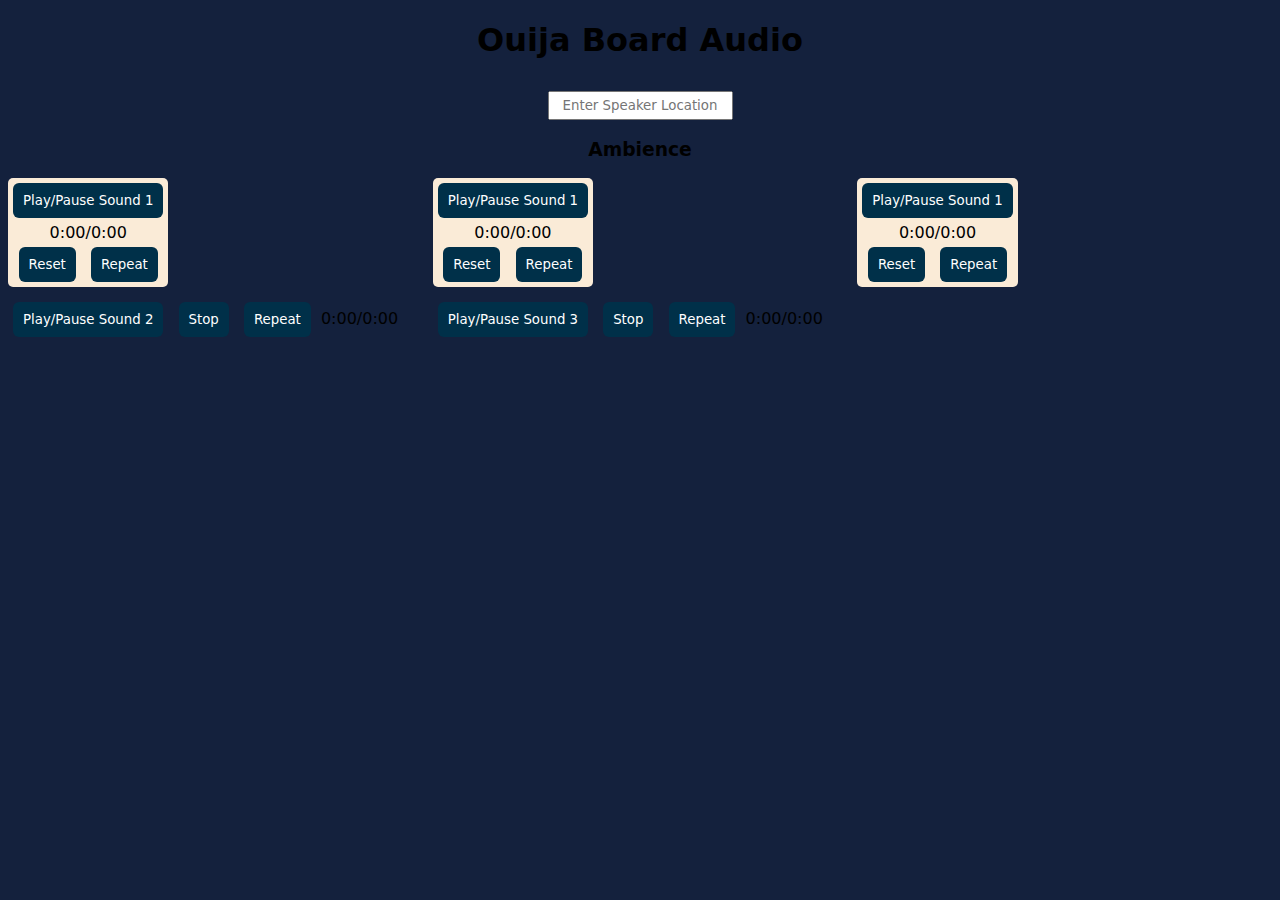
<file: index.html>
<!DOCTYPE html>
<html lang="en">
    <head>
        <meta charset="UTF-8">
        <meta name="viewport" content="width=device-width, initial-scale=1.0">
        <title>Sound Player</title>
        <link rel="stylesheet" href="style.css">
    </head>
    <body>

        <h1 class = "mainHeading">Ouija Board Audio</h1>
        <div class = "mainHeading">
            <input type="text" class="text-input mainHeading " id="sentenceInput" placeholder="Enter Speaker Location">
        </div>
        <h3 class = "mainHeading" >Ambience</h3>

        <div class="grid-container">
            <div class="divStyle">
                <button onclick="playPauseSound('./audio/Drone Dark 14.mp3', 'sound1')" id="button1">Play/Pause Sound 1</button>
                <span id="sound1Duration">0:00/0:00</span>
                <div>
                    <button onclick="stopSound('sound1')" id="stopButton1">Reset</button>
                    <button onclick="repeatSound('sound1')" id="repeatButton1">Repeat</button>
                </div>
                
                
            </div>

            <div class="divStyle">
                <button onclick="playPauseSound('./audio/Drone Dark 14.mp3', 'sound2')" id="button2">Play/Pause Sound 1</button>
                <span id="sound1Duration">0:00/0:00</span>
                <div>
                    <button onclick="stopSound('sound2')" id="stopButton2">Reset</button>
                    <button onclick="repeatSound('sound2')" id="repeatButton2">Repeat</button>
                </div>
                
                
            </div>

            <div class="divStyle">
                <button onclick="playPauseSound('./audio/Drone Dark 14.mp3', 'sound3')" id="button2">Play/Pause Sound 1</button>
                <span id="sound1Duration">0:00/0:00</span>
                <div>
                    <button onclick="stopSound('sound3')" id="stopButton2">Reset</button>
                    <button onclick="repeatSound('sound3')" id="repeatButton2">Repeat</button>
                </div>
                
                
            </div>  
            
            <div>
                <button onclick="playPauseSound('./audio/Coyotes Gruff Barking.mp3', 'sound2')" id="button2">Play/Pause Sound 2</button>
                <button onclick="stopSound('sound2')" id="stopButton2">Stop</button>
                <button onclick="repeatSound('sound2')" id="repeatButton2">Repeat</button>
                <span id="sound2Duration">0:00/0:00</span>
            </div>
            
            <div>
                <button onclick="playPauseSound('sound3.mp3', 'sound3')" id="button3">Play/Pause Sound 3</button>
                <button onclick="stopSound('sound3')" id="stopButton3">Stop</button>
                <button onclick="repeatSound('sound3')" id="repeatButton3">Repeat</button>
                <span id="sound3Duration">0:00/0:00</span>
            </div>
        </div>



        <script src="script.js"></script>
        <!-- <script src="https://cdn.tailwindcss.com"></script> -->
    </body>
</html>
</file>
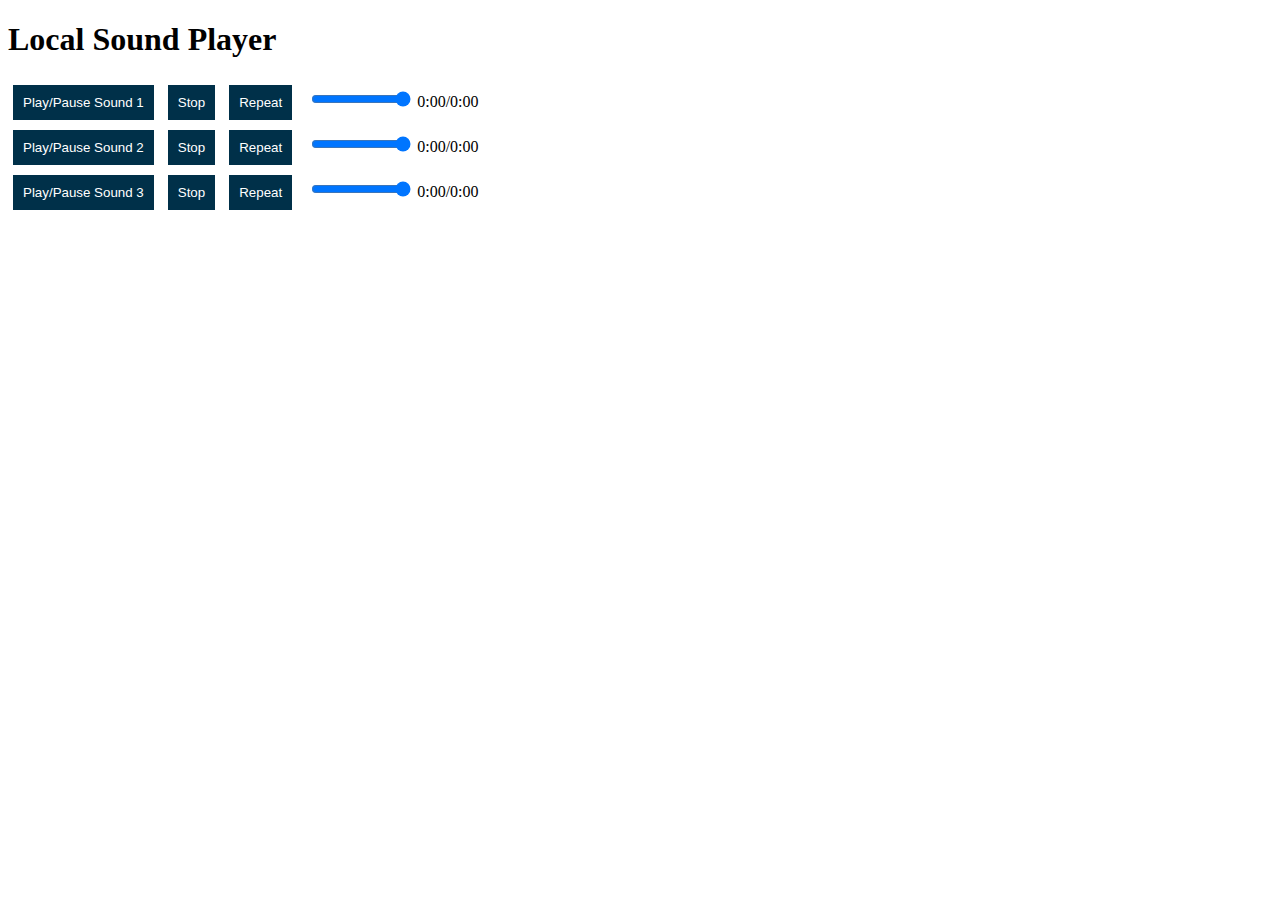
<file: test.html>
<!DOCTYPE html>
<html lang="en">
<head>
    <meta charset="UTF-8">
    <meta name="viewport" content="width=device-width, initial-scale=1.0">
    <title>Sound Player</title>
    <style>
        button {
            background-color: #003049;
            color: white;
            padding: 10px;
            margin: 5px;
            border: none;
            cursor: pointer;
        }

        button.playing {
            background-color: #669bbc;
        }

        input[type="range"] {
            width: 100px;
            margin-left: 10px;
        }
    </style>
</head>
<body>

<h1>Local Sound Player</h1>

<div>
    <button onclick="playPauseSound('./audio/Drone Dark 14.mp3', 'sound1')" id="button1">Play/Pause Sound 1</button>
    <button onclick="stopSound('sound1')" id="stopButton1">Stop</button>
    <button onclick="repeatSound('sound1')" id="repeatButton1">Repeat</button>
    <input type="range" min="0" max="1" step="0.1" value="1" onchange="changeVolume('sound1', this.value)">
    <span id="sound1Duration">0:00/0:00</span>
</div>

<div>
    <button onclick="playPauseSound('sound2.mp3', 'sound2')" id="button2">Play/Pause Sound 2</button>
    <button onclick="stopSound('sound2')" id="stopButton2">Stop</button>
    <button onclick="repeatSound('sound2')" id="repeatButton2">Repeat</button>
    <input type="range" min="0" max="1" step="0.1" value="1" onchange="changeVolume('sound2', this.value)">
    <span id="sound2Duration">0:00/0:00</span>
</div>

<div>
    <button onclick="playPauseSound('sound3.mp3', 'sound3')" id="button3">Play/Pause Sound 3</button>
    <button onclick="stopSound('sound3')" id="stopButton3">Stop</button>
    <button onclick="repeatSound('sound3')" id="repeatButton3">Repeat</button>
    <input type="range" min="0" max="1" step="0.1" value="1" onchange="changeVolume('sound3', this.value)">
    <span id="sound3Duration">0:00/0:00</span>
</div>

<script>
    var audioElements = {};

    function playPauseSound(soundFile, soundId) {
        var audio = audioElements[soundId];
        var button = document.getElementById('button' + soundId.charAt(soundId.length - 1));

        if (!audio) {
            audio = new Audio(soundFile);
            audioElements[soundId] = audio;
            updateDurationDisplay(audio, soundId);
        }

        if (audio.paused) {
            audio.play();
            button.classList.add('playing');
        } else {
            audio.pause();
            button.classList.remove('playing');
        }

        audio.addEventListener('timeupdate', function() {
            updateDurationDisplay(audio, soundId);
        });

        audio.addEventListener('ended', function() {
            button.classList.remove('playing');
        });
    }

    function stopSound(soundId) {
        var audio = audioElements[soundId];
        var button = document.getElementById('button' + soundId.charAt(soundId.length - 1));
        audio.pause();
        audio.currentTime = 0;
        button.classList.remove('playing');
    }

    function repeatSound(soundId) {
        var audio = audioElements[soundId];
        var repeatButton = document.getElementById('repeatButton' + soundId.charAt(soundId.length - 1));
        if (audio.loop) {
            audio.loop = false;
            repeatButton.classList.remove('playing');
        } else {
            audio.loop = true;
            repeatButton.classList.add('playing');
        }
    }

    function changeVolume(soundId, volume) {
        var audio = audioElements[soundId];
        audio.volume = volume;
    }

    function updateDurationDisplay(audio, soundId) {
        var durationElement = document.getElementById(soundId + 'Duration');
        var currentDuration = formatTime(audio.currentTime);
        var totalDuration = formatTime(audio.duration);
        durationElement.textContent = currentDuration + '/' + totalDuration;
    }

    function formatTime(seconds) {
        var minutes = Math.floor(seconds / 60);
        var remainingSeconds = Math.floor(seconds % 60);
        return minutes + ':' + (remainingSeconds < 10 ? '0' : '') + remainingSeconds;
    }
</script>

</body>
</html>
</file>
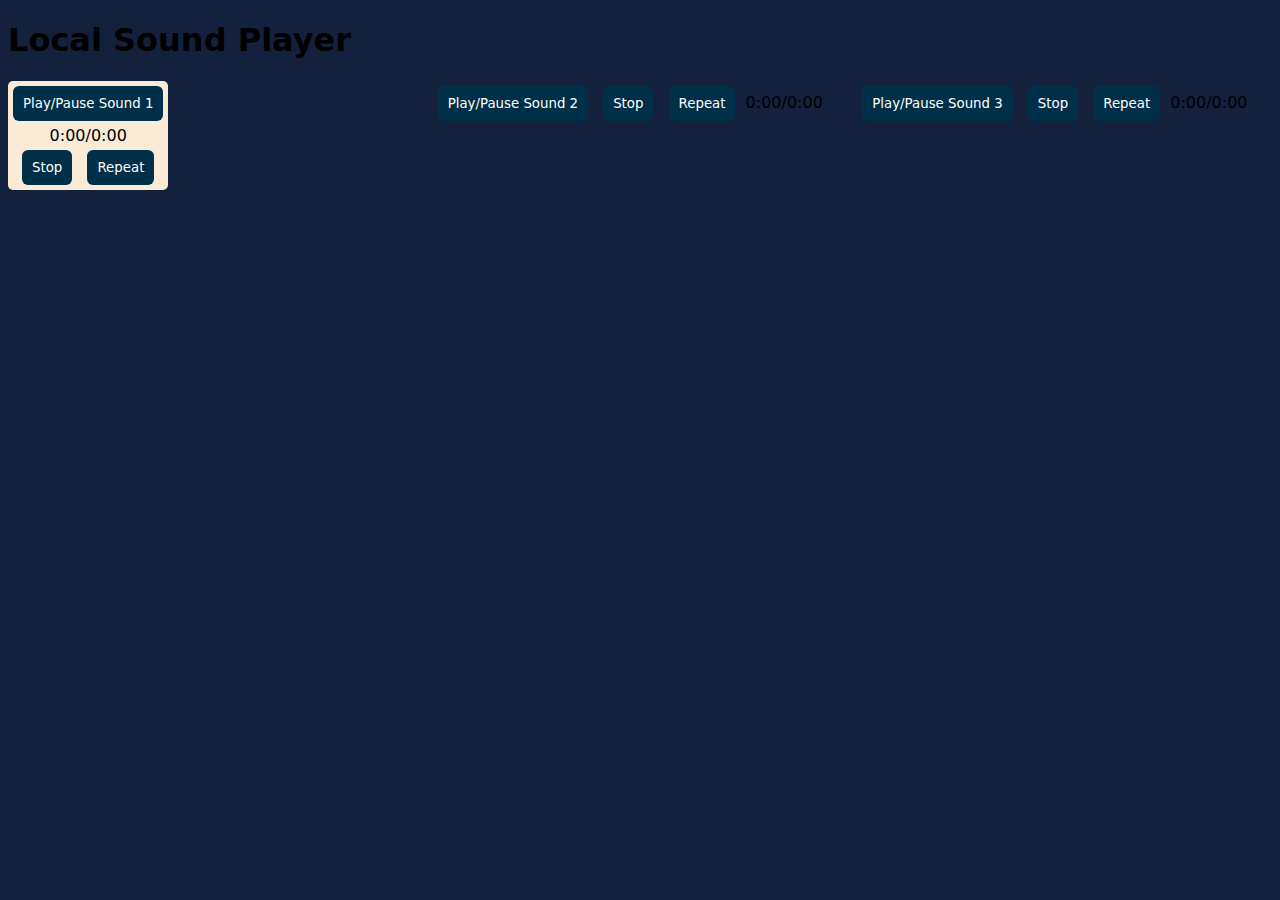
<file: test2.html>
<!DOCTYPE html>
<html lang="en">
<head>
    <meta charset="UTF-8">
    <meta name="viewport" content="width=device-width, initial-scale=1.0">
    <title>Sound Player</title>
    <link rel="stylesheet" href="style.css">
    <style>
        
    </style>
</head>
<body>

<h1>Local Sound Player</h1>

<div class="grid-container">
    <div class="divStyle">
        <button onclick="playPauseSound('./audio/Drone Dark 14.mp3', 'sound1')" id="button1">Play/Pause Sound 1</button>
        <span id="sound1Duration">0:00/0:00</span>
        <div>
            <button onclick="stopSound('sound1')" id="stopButton1">Stop</button>
            <button onclick="repeatSound('sound1')" id="repeatButton1">Repeat</button>
        </div>
        
        
    </div>
    
    <div>
        <button onclick="playPauseSound('./audio/Coyotes Gruff Barking.mp3', 'sound2')" id="button2">Play/Pause Sound 2</button>
        <button onclick="stopSound('sound2')" id="stopButton2">Stop</button>
        <button onclick="repeatSound('sound2')" id="repeatButton2">Repeat</button>
        <span id="sound2Duration">0:00/0:00</span>
    </div>
    
    <div>
        <button onclick="playPauseSound('sound3.mp3', 'sound3')" id="button3">Play/Pause Sound 3</button>
        <button onclick="stopSound('sound3')" id="stopButton3">Stop</button>
        <button onclick="repeatSound('sound3')" id="repeatButton3">Repeat</button>
        <span id="sound3Duration">0:00/0:00</span>
    </div>
</div>



<script src="script.js"></script>
<!-- <script src="https://cdn.tailwindcss.com"></script> -->
</body>
</html>
</file>
<file: style.css>
*{
    font-family: system-ui, -apple-system, BlinkMacSystemFont, 'Segoe UI', Roboto, Oxygen, Ubuntu, Cantarell, 'Open Sans', 'Helvetica Neue', sans-serif;
}

.text-input {
    margin-top: 10px;
    padding: 5px;
}

body{
    background-color: #14213d;
}

button {
    background-color: #003049;
    border-radius: 6px;
    color: white;
    padding: 10px;
    margin: 5px;
    border: none;
    cursor: pointer;
    
}
.mainHeading{
    text-align: center;


}
.divStyle{
    display: flex;
    justify-content: space-between;
    flex-direction: column;
    width: fit-content;
    align-items: center;
    background-color: antiquewhite;
    border-radius: 5px;
}

button.playing {
    background-color: #669bbc;
}

.grid-container {
    display: grid;
    grid-template-rows: repeat(4, 1fr);
    grid-template-columns: repeat(3, 1fr);
    gap: 10px; /* Adjust the gap between items as needed */
}
</file>
